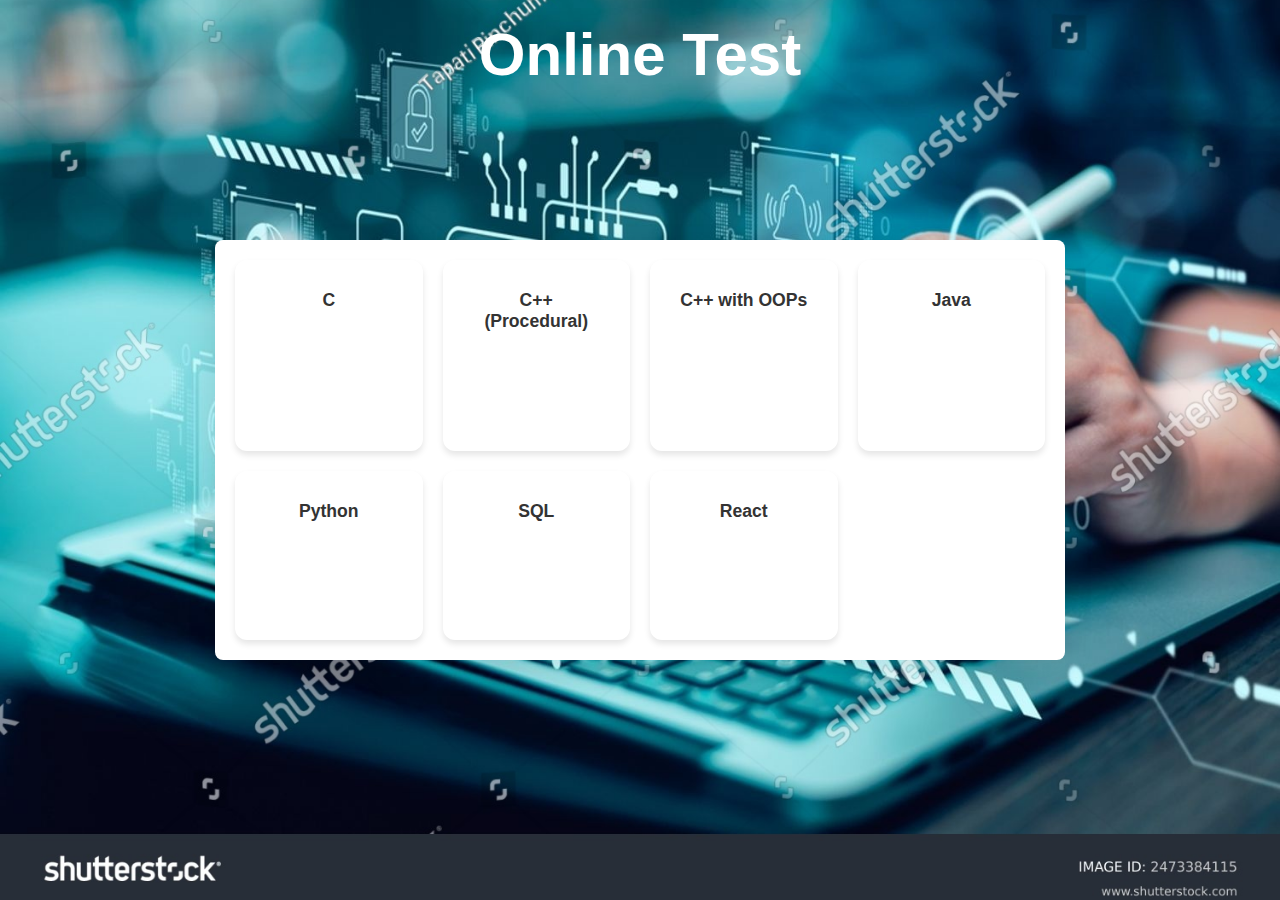
<file: index.html>
<!DOCTYPE html>
<html lang="en">
<head>
    <meta charset="UTF-8">
    <meta name="viewport" content="width=device-width, initial-scale=1.0">
    <title>Document</title>
    <link rel="stylesheet" href="login.css">
    <style>
    body {
    background-image: url('quiz1.jpg'); 
    background-size: cover;
    background-position: center;
    background-repeat: no-repeat; 
    }
</style>
</head>
<body>
    <h1 id="heading1"> Online Test </h1>
    <div class="container">
    <div class="box1"> C </div>
    <div class="box2"> C++(Procedural) </div>
    <div class="box3"> C++ with OOPs </div>
    <div class="box4"> Java </div>
    <div class="box5"> Python </div>
    <div class="box6"> SQL </div>
    <div class="box7"> React </div>
    </div>
    <script src="script.js"></script>
</body>
</html>
</file>
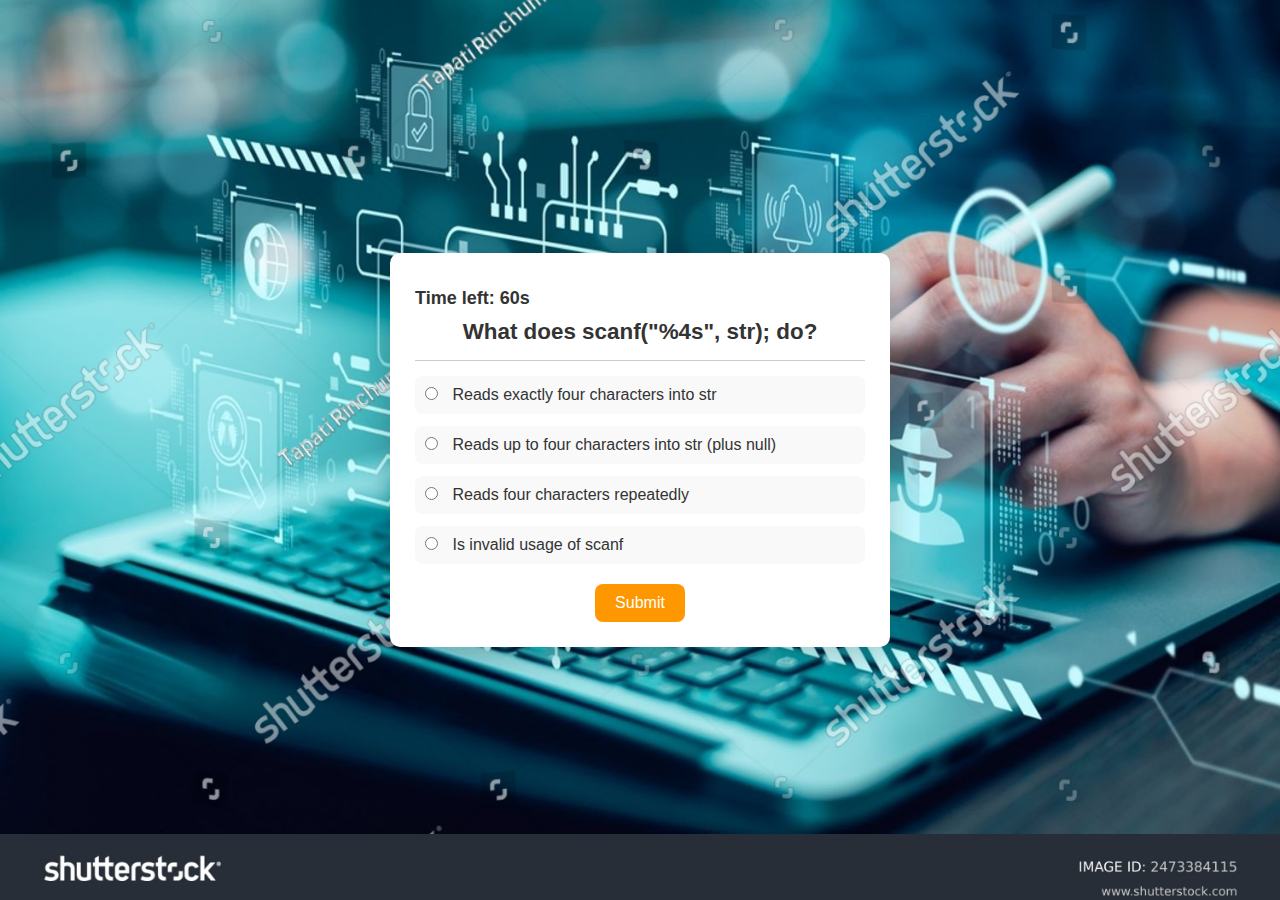
<file: quiz.html>
<!DOCTYPE html>
<html lang="en">
<head>
    <meta charset="UTF-8">
    <meta name="viewport" content="width=device-width, initial-scale=1.0">
    <title>Quiz Website
    </title>
    <link href="style.css" rel="stylesheet"/>
</head>
<body>
    <div class ="quiz-section">
       <div id="quiz">
        <h2 class="question" id="question">quiz question</h2>
        <hr />
        <ul>
        <li>
            <input type="radio" name="answer" class="answer" id="a">
            <label for="a" id="option_1">quiz option</label>
        </li>
        <li>
            <input type="radio" name="answer" class="answer" id="b">
            <label for="b" id="option_2">quiz option</label>
        </li>
        <li>
            <input type="radio" name="answer" class="answer" id="c">
            <label for="c" id="option_3">quiz option</label>
        </li>
        <li>
            <input type="radio" name="answer" class="answer" id="d">
            <label for="d" id="option_4">quiz option</label>
        </li>
        </ul>
        <div class="btn">
            <button type="submit" id="submit">Submit</button>
        </div>
       </div>
    </div>
    <script src="questions.js"></script>
</body>
</html>
</file>
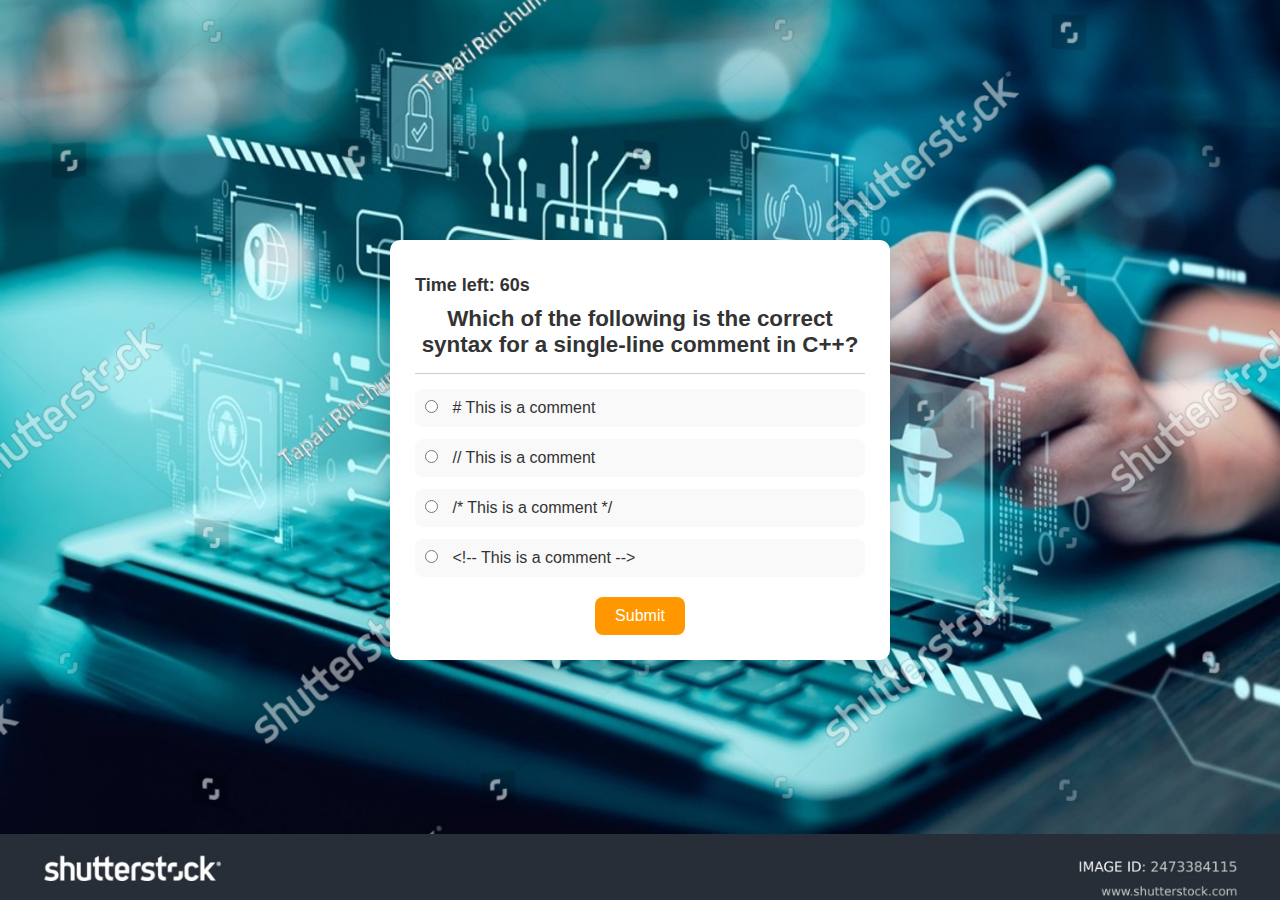
<file: quiz1.html>
<!DOCTYPE html>
<html lang="en">
<head>
    <meta charset="UTF-8">
    <meta name="viewport" content="width=device-width, initial-scale=1.0">
    <title>Quiz Website
    </title>
    <link href="style.css" rel="stylesheet"/>
</head>
<body>
    <div class ="quiz-section">
       <div id="quiz">
        <h2 class="question" id="question">quiz question</h2>
        <hr />
        <ul>
        <li>
            <input type="radio" name="answer" class="answer" id="a">
            <label for="a" id="option_1">quiz option</label>
        </li>
        <li>
            <input type="radio" name="answer" class="answer" id="b">
            <label for="b" id="option_2">quiz option</label>
        </li>
        <li>
            <input type="radio" name="answer" class="answer" id="c">
            <label for="c" id="option_3">quiz option</label>
        </li>
        <li>
            <input type="radio" name="answer" class="answer" id="d">
            <label for="d" id="option_4">quiz option</label>
        </li>
        </ul>
        <div class="btn">
            <button type="submit" id="submit">Submit</button>
        </div>
       </div>
    </div>
    <script src="question1.js"></script>
</body>
</html>
</file>
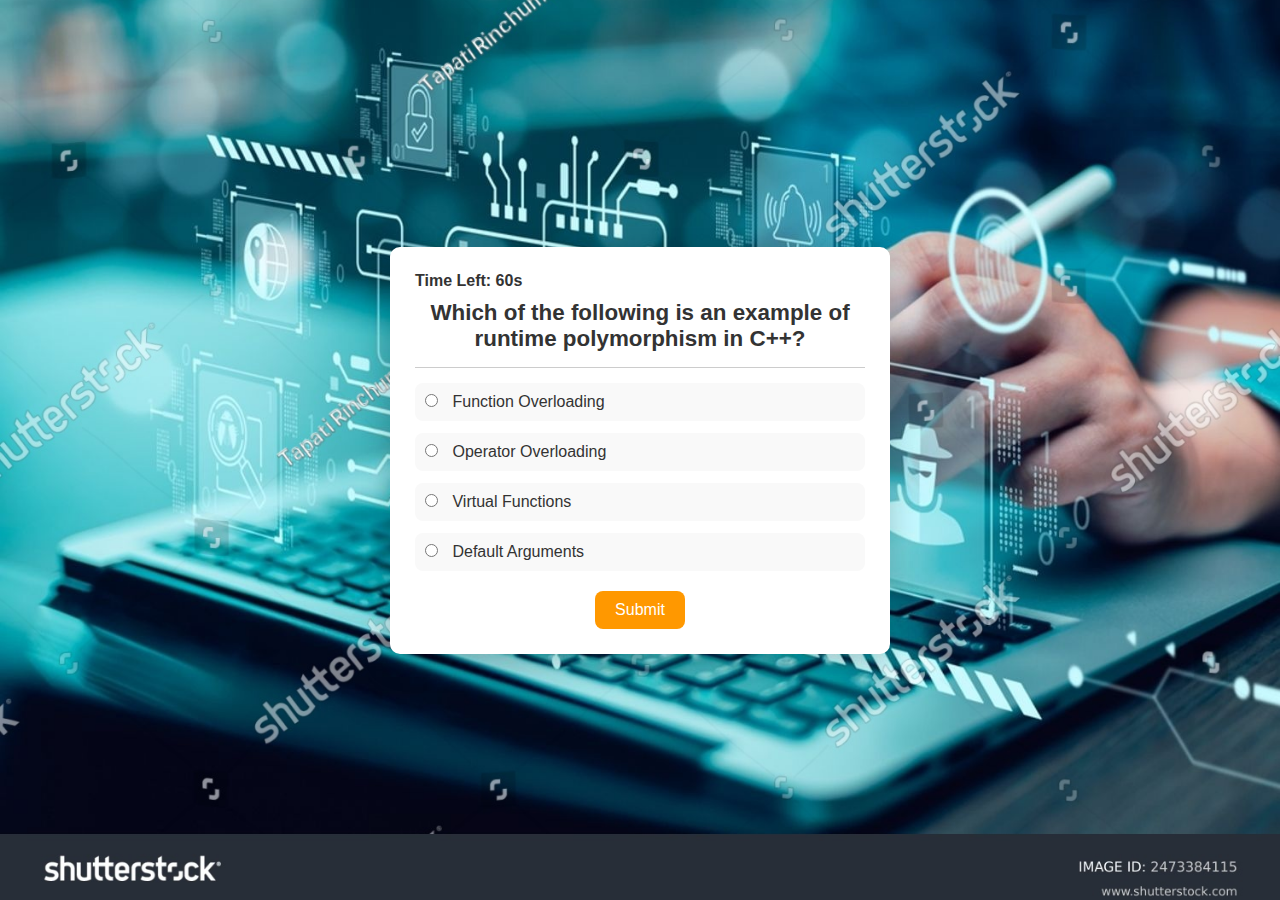
<file: quiz2.html>
<!DOCTYPE html>
<html lang="en">
<head>
    <meta charset="UTF-8">
    <meta name="viewport" content="width=device-width, initial-scale=1.0">
    <title>Quiz Website
    </title>
    <link href="style.css" rel="stylesheet"/>
</head>
<body>
    <div class ="quiz-section">
       <div id="quiz">
        <h2 class="question" id="question">quiz question</h2>
        <hr />
        <ul>
        <li>
            <input type="radio" name="answer" class="answer" id="a">
            <label for="a" id="option_1">quiz option</label>
        </li>
        <li>
            <input type="radio" name="answer" class="answer" id="b">
            <label for="b" id="option_2">quiz option</label>
        </li>
        <li>
            <input type="radio" name="answer" class="answer" id="c">
            <label for="c" id="option_3">quiz option</label>
        </li>
        <li>
            <input type="radio" name="answer" class="answer" id="d">
            <label for="d" id="option_4">quiz option</label>
        </li>
        </ul>
        <div class="btn">
            <button type="submit" id="submit">Submit</button>
        </div>
       </div>
    </div>
    <script src="question2.js"></script>
</body>
</html>
</file>
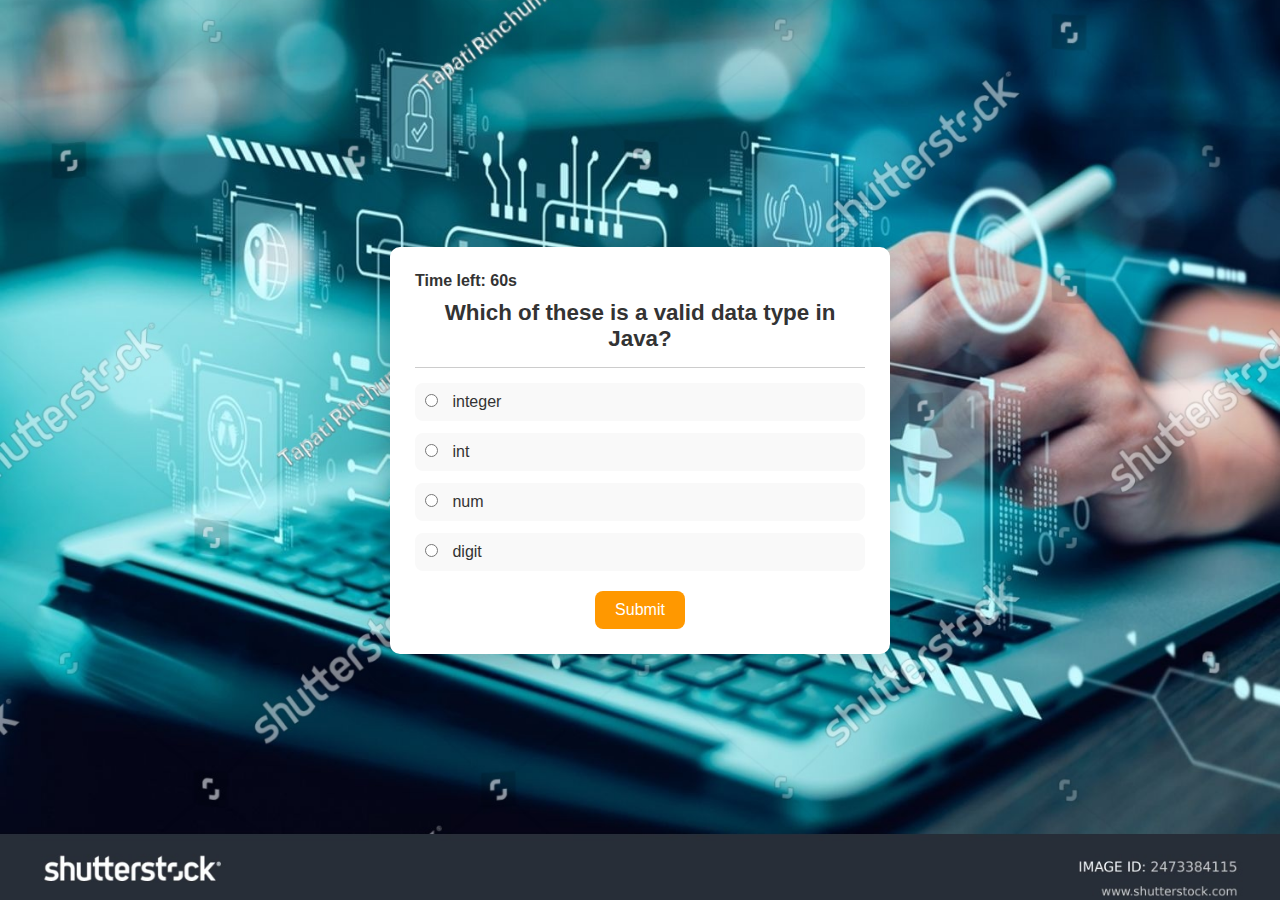
<file: quiz3.html>
<!DOCTYPE html>
<html lang="en">
<head>
    <meta charset="UTF-8">
    <meta name="viewport" content="width=device-width, initial-scale=1.0">
    <title>Quiz Website
    </title>
    <link href="style.css" rel="stylesheet"/>
</head>
<body>
    <div class ="quiz-section">
       <div id="quiz">
        <div id="timer" style="font-weight: bold; margin-bottom: 10px;"></div>
        <h2 class="question" id="question">quiz question</h2>
        <hr />
        <ul>
        <li>
            <input type="radio" name="answer" class="answer" id="a">
            <label for="a" id="option_1">quiz option</label>
        </li>
        <li>
            <input type="radio" name="answer" class="answer" id="b">
            <label for="b" id="option_2">quiz option</label>
        </li>
        <li>
            <input type="radio" name="answer" class="answer" id="c">
            <label for="c" id="option_3">quiz option</label>
        </li>
        <li>
            <input type="radio" name="answer" class="answer" id="d">
            <label for="d" id="option_4">quiz option</label>
        </li>
        </ul>
        <div class="btn">
            <button type="submit" id="submit">Submit</button>
        </div>
       </div>
    </div>
    <script src="question3.js"></script>
</body>
</html>
</file>
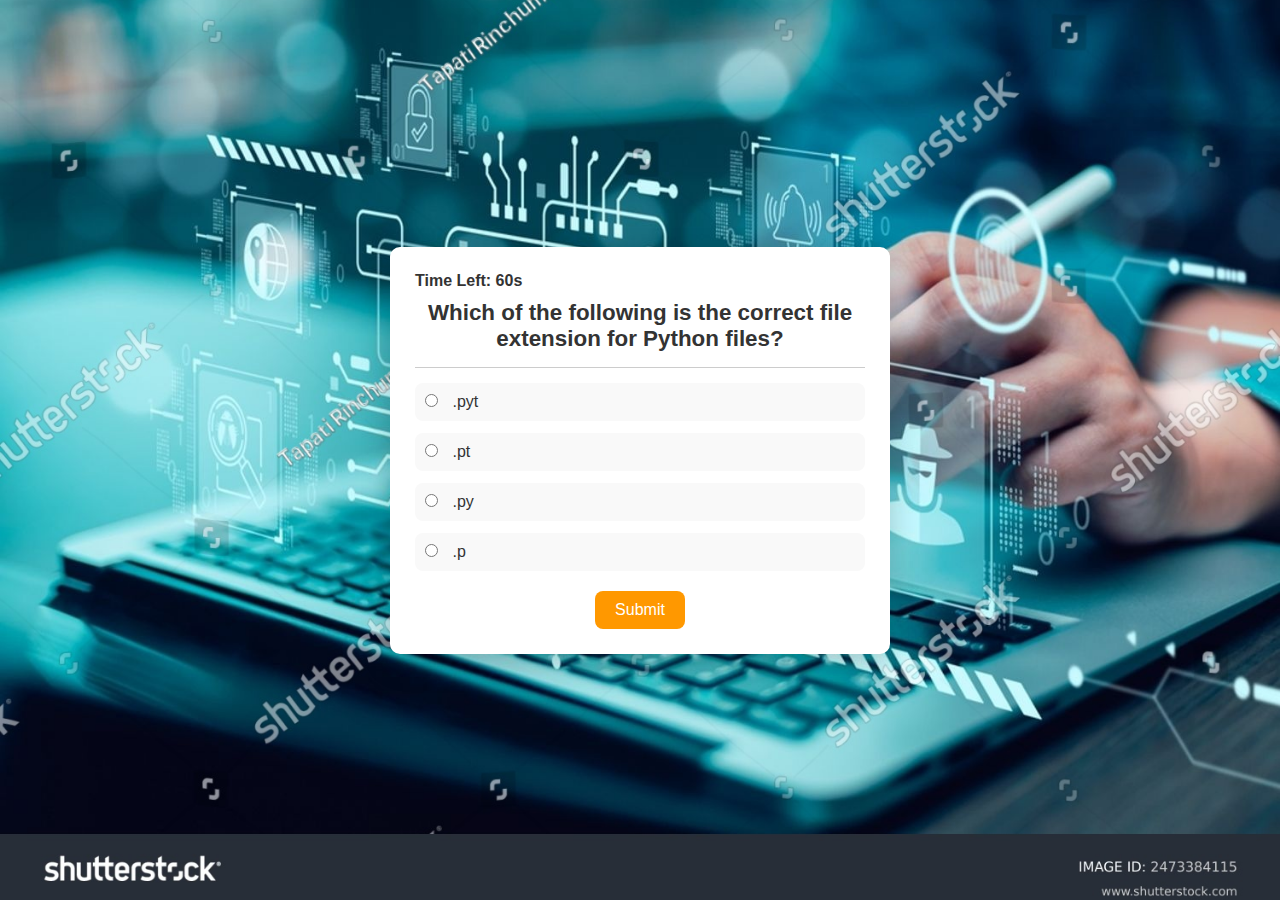
<file: quiz4.html>
<!DOCTYPE html>
<html lang="en">
<head>
    <meta charset="UTF-8">
    <meta name="viewport" content="width=device-width, initial-scale=1.0">
    <title>Python Quiz</title>
    <link href="style.css" rel="stylesheet"/>
</head>
<body>
    <div class="quiz-section">
        <div id="quiz">
            <div id="timer" style="font-weight:bold; margin-bottom:10px;">Time Left: 60s</div>
            <h2 class="question" id="question">quiz question</h2>
            <hr />
            <ul>
                <li>
                    <input type="radio" name="answer" class="answer" id="a">
                    <label for="a" id="option_1">quiz option</label>
                </li>
                <li>
                    <input type="radio" name="answer" class="answer" id="b">
                    <label for="b" id="option_2">quiz option</label>
                </li>
                <li>
                    <input type="radio" name="answer" class="answer" id="c">
                    <label for="c" id="option_3">quiz option</label>
                </li>
                <li>
                    <input type="radio" name="answer" class="answer" id="d">
                    <label for="d" id="option_4">quiz option</label>
                </li>
            </ul>
            <div class="btn">
                <button type="submit" id="submit">Submit</button>
            </div>
        </div>
    </div>
    <script src="question4.js"></script>
</body>
</html>
</file>
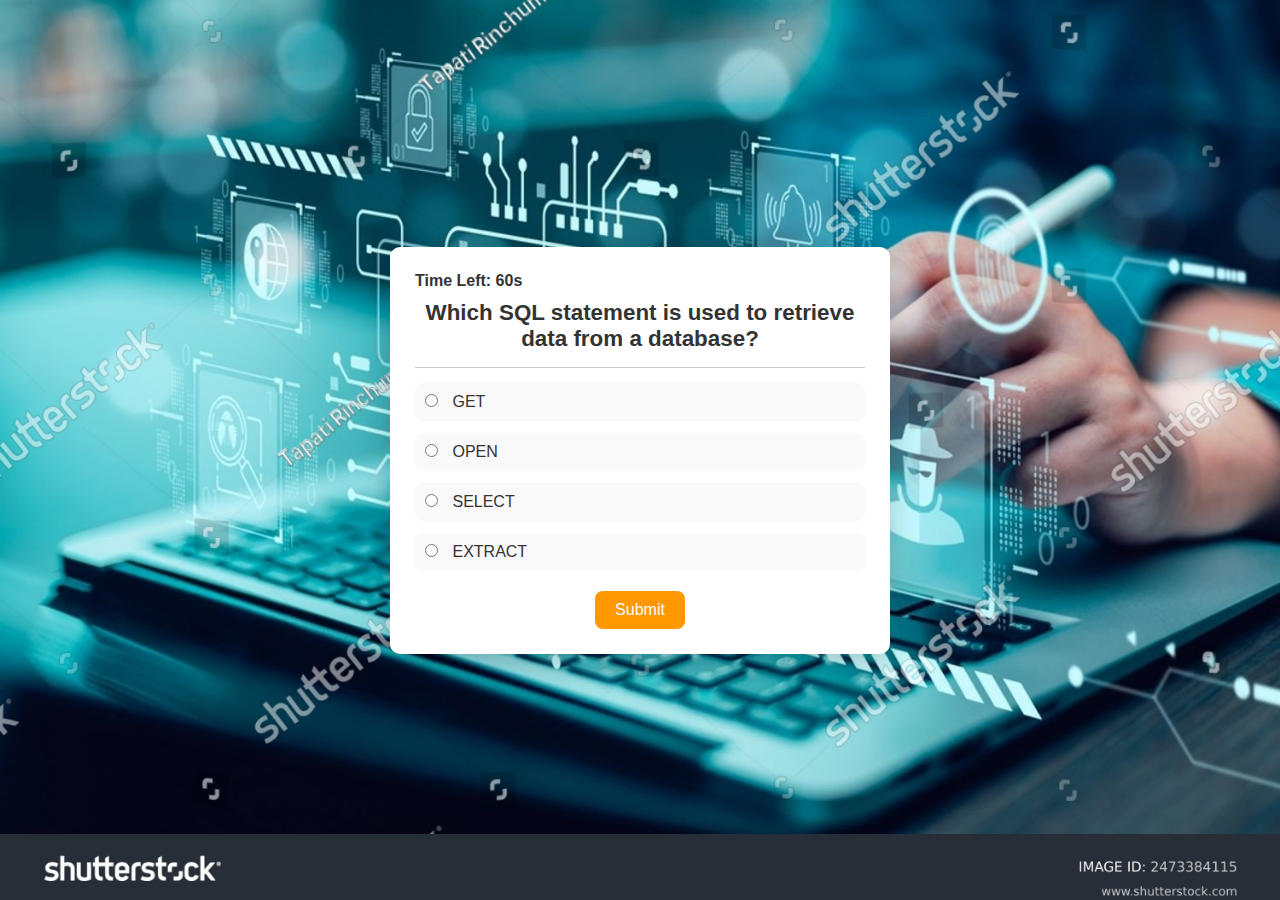
<file: quiz5.html>
<!DOCTYPE html>
<html lang="en">
<head>
    <meta charset="UTF-8">
    <meta name="viewport" content="width=device-width, initial-scale=1.0">
    <title>Quiz Website</title>
    <link href="style.css" rel="stylesheet"/>
</head>
<body>
    <div class="quiz-section">
        <div id="quiz">
            <div id="timer" style="font-weight:bold; margin-bottom:10px;">Time Left: 60s</div>
            <h2 class="question" id="question">Quiz question</h2>
            <hr />
            <ul>
                <li>
                    <input type="radio" name="answer" class="answer" id="a">
                    <label for="a" id="option_1">quiz option</label>
                </li>
                <li>
                    <input type="radio" name="answer" class="answer" id="b">
                    <label for="b" id="option_2">quiz option</label>
                </li>
                <li>
                    <input type="radio" name="answer" class="answer" id="c">
                    <label for="c" id="option_3">quiz option</label>
                </li>
                <li>
                    <input type="radio" name="answer" class="answer" id="d">
                    <label for="d" id="option_4">quiz option</label>
                </li>
            </ul>
            <div class="btn">
                <button type="submit" id="submit">Submit</button>
            </div>
        </div>
    </div>
    <script src="question5.js"></script>
</body>
</html>
</file>
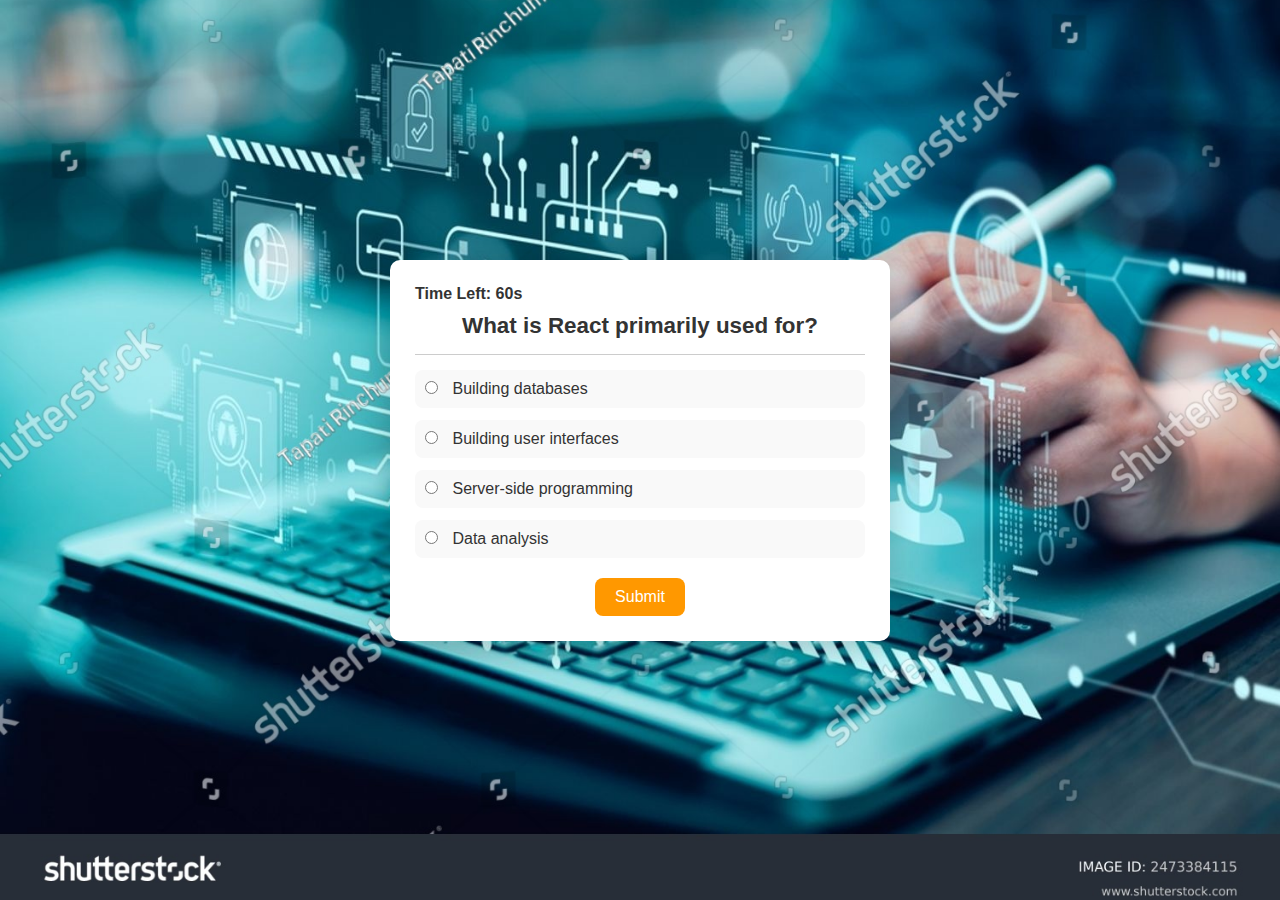
<file: quiz6.html>
<!DOCTYPE html>
<html lang="en">
<head>
    <meta charset="UTF-8">
    <meta name="viewport" content="width=device-width, initial-scale=1.0">
    <title>Quiz Website</title>
    <link href="style.css" rel="stylesheet"/>
</head>
<body>
    <div class="quiz-section">
        <div id="quiz">
            <div id="timer" style="font-weight:bold; margin-bottom:10px;">Time Left: 60s</div>
            <h2 class="question" id="question">quiz question</h2>
            <hr />
            <ul>
                <li>
                    <input type="radio" name="answer" class="answer" id="a">
                    <label for="a" id="option_1">quiz option</label>
                </li>
                <li>
                    <input type="radio" name="answer" class="answer" id="b">
                    <label for="b" id="option_2">quiz option</label>
                </li>
                <li>
                    <input type="radio" name="answer" class="answer" id="c">
                    <label for="c" id="option_3">quiz option</label>
                </li>
                <li>
                    <input type="radio" name="answer" class="answer" id="d">
                    <label for="d" id="option_4">quiz option</label>
                </li>
            </ul>
            <div class="btn">
                <button type="submit" id="submit">Submit</button>
            </div>
        </div>
    </div>
    <script src="question6.js"></script>
</body>
</html>
</file>
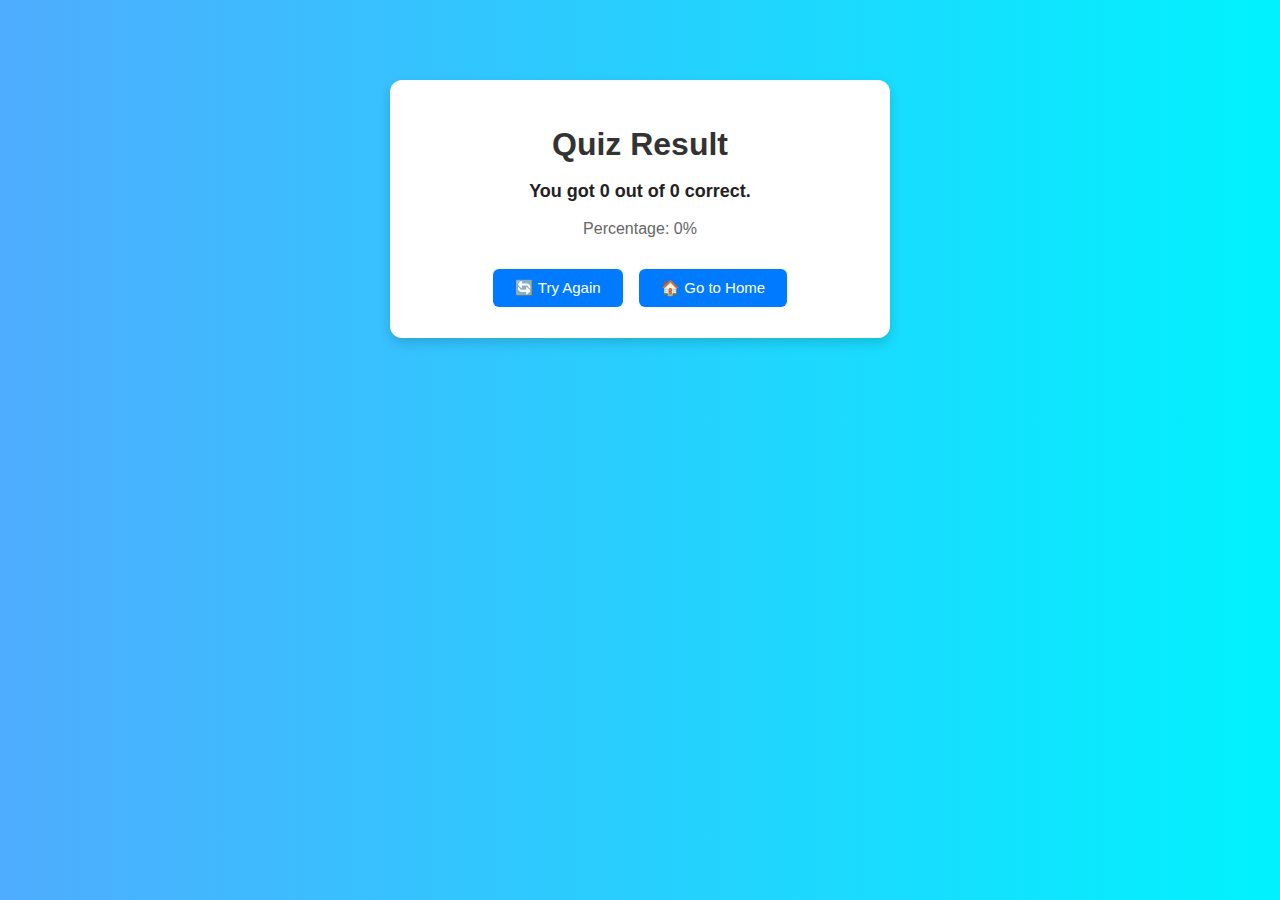
<file: result.html>
<!DOCTYPE html>
<html lang="en">
<head>
  <meta charset="UTF-8" />
  <meta name="viewport" content="width=device-width, initial-scale=1.0"/>
  <title>Quiz Result</title>
  <style>
    body {
      font-family: Arial, sans-serif;
      text-align: center;
      background: linear-gradient(to right, #4facfe, #00f2fe);
      margin: 0;
    }

    .result-container {
      background: white;
      max-width: 450px;
      margin: 80px auto;
      padding: 25px;
      border-radius: 12px;
      box-shadow: 0px 5px 12px rgba(0,0,0,0.15);
      animation: fadeIn 0.6s ease-in-out;
    }

    h1 {
      margin-bottom: 15px;
      color: #333;
    }

    #score-text {
      font-size: 18px;
      font-weight: bold;
      color: #222;
    }

    #percentage-text {
      font-size: 16px;
      margin-top: 8px;
      color: #666;
    }

    .btn-group {
      margin-top: 25px;
    }

    button {
      padding: 10px 22px;
      margin: 6px;
      border: none;
      border-radius: 6px;
      background: #007BFF;
      color: white;
      cursor: pointer;
      font-size: 15px;
      transition: background 0.3s ease;
    }

    button:hover {
      background: #0056b3;
    }

    @keyframes fadeIn {
      from { opacity: 0; transform: scale(0.9); }
      to { opacity: 1; transform: scale(1); }
    }
  </style>
</head>
<body>
  <div class="result-container">
    <h1>Quiz Result</h1>
    <p id="score-text"></p>
    <p id="percentage-text"></p>

    <div class="btn-group">
      <button id="try-again">🔄 Try Again</button>
      <button id="go-home">🏠 Go to Home</button>
    </div>
  </div>

  <script>
    const score = parseInt(localStorage.getItem("score")) || 0;
    const totalQuestions = parseInt(localStorage.getItem("totalQuestions")) || 0;

    const percentage = totalQuestions > 0 
      ? ((score / totalQuestions) * 100).toFixed(2) 
      : 0;

    document.getElementById("score-text").textContent = 
      `You got ${score} out of ${totalQuestions} correct.`;
    document.getElementById("percentage-text").textContent = 
      `Percentage: ${percentage}%`;

    document.getElementById("try-again").addEventListener("click", () => {
      localStorage.removeItem("score");
      localStorage.removeItem("totalQuestions");
      window.location.href = "quiz.html"; 
    });

    document.getElementById("go-home").addEventListener("click", () => {
      localStorage.clear();
      window.location.href = "index.html"; 
    });
  </script>
</body>
</html>
</file>
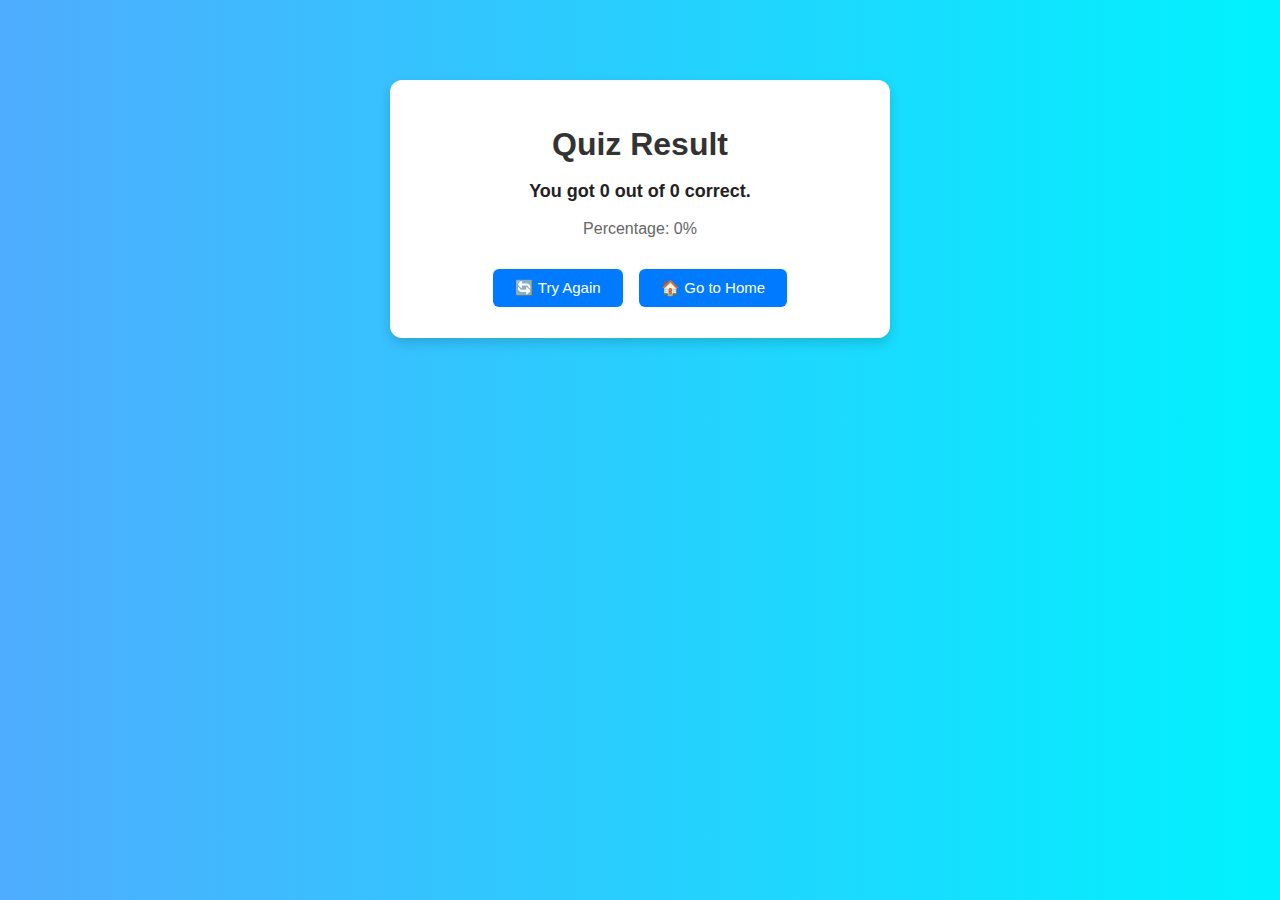
<file: result1.html>
<!DOCTYPE html>
<html lang="en">
<head>
  <meta charset="UTF-8" />
  <meta name="viewport" content="width=device-width, initial-scale=1.0"/>
  <title>Quiz Result</title>
  <style>
    body {
      font-family: Arial, sans-serif;
      text-align: center;
      background: linear-gradient(to right, #4facfe, #00f2fe);
      margin: 0;
    }

    .result-container {
      background: white;
      max-width: 450px;
      margin: 80px auto;
      padding: 25px;
      border-radius: 12px;
      box-shadow: 0px 5px 12px rgba(0,0,0,0.15);
      animation: fadeIn 0.6s ease-in-out;
    }

    h1 {
      margin-bottom: 15px;
      color: #333;
    }

    #score-text {
      font-size: 18px;
      font-weight: bold;
      color: #222;
    }

    #percentage-text {
      font-size: 16px;
      margin-top: 8px;
      color: #666;
    }

    .btn-group {
      margin-top: 25px;
    }

    button {
      padding: 10px 22px;
      margin: 6px;
      border: none;
      border-radius: 6px;
      background: #007BFF;
      color: white;
      cursor: pointer;
      font-size: 15px;
      transition: background 0.3s ease;
    }

    button:hover {
      background: #0056b3;
    }

    @keyframes fadeIn {
      from { opacity: 0; transform: scale(0.9); }
      to { opacity: 1; transform: scale(1); }
    }
  </style>
</head>
<body>
  <div class="result-container">
    <h1>Quiz Result</h1>
    <p id="score-text"></p>
    <p id="percentage-text"></p>

    <div class="btn-group">
      <button id="try-again">🔄 Try Again</button>
      <button id="go-home">🏠 Go to Home</button>
    </div>
  </div>

  <script>
    const score = parseInt(localStorage.getItem("score")) || 0;
    const totalQuestions = parseInt(localStorage.getItem("totalQuestions")) || 0;

    const percentage = totalQuestions > 0 
      ? ((score / totalQuestions) * 100).toFixed(2) 
      : 0;

    document.getElementById("score-text").textContent = 
      `You got ${score} out of ${totalQuestions} correct.`;
    document.getElementById("percentage-text").textContent = 
      `Percentage: ${percentage}%`;

    document.getElementById("try-again").addEventListener("click", () => {
      localStorage.removeItem("score");
      localStorage.removeItem("totalQuestions");
      window.location.href = "quiz1.html"; 
    });

    document.getElementById("go-home").addEventListener("click", () => {
      localStorage.clear();
      window.location.href = "index.html"; 
    });
  </script>
</body>
</html>
</file>
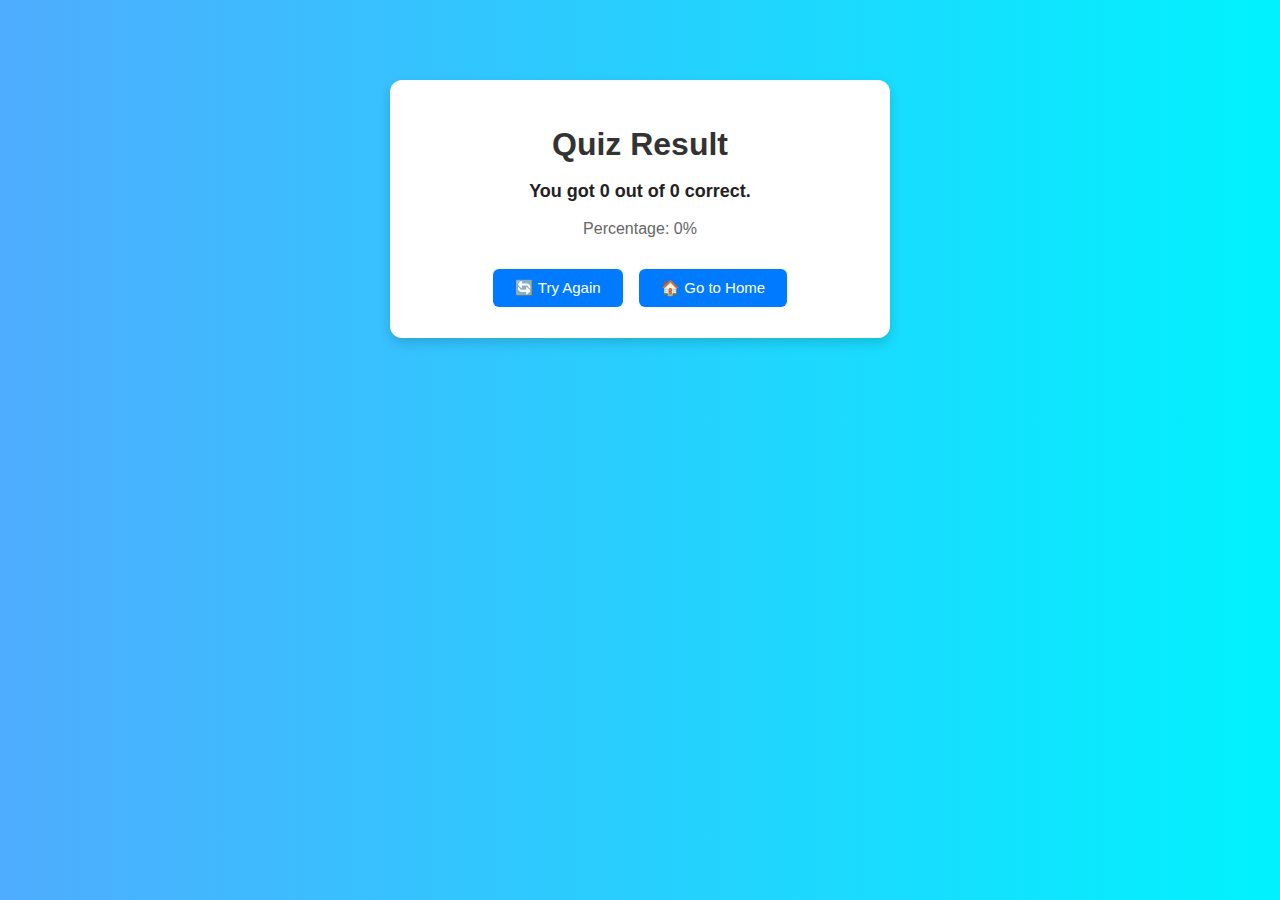
<file: result2.html>
<!DOCTYPE html>
<html lang="en">
<head>
  <meta charset="UTF-8" />
  <meta name="viewport" content="width=device-width, initial-scale=1.0"/>
  <title>Quiz Result</title>
  <style>
    body {
      font-family: Arial, sans-serif;
      text-align: center;
      background: linear-gradient(to right, #4facfe, #00f2fe);
      margin: 0;
    }

    .result-container {
      background: white;
      max-width: 450px;
      margin: 80px auto;
      padding: 25px;
      border-radius: 12px;
      box-shadow: 0px 5px 12px rgba(0,0,0,0.15);
      animation: fadeIn 0.6s ease-in-out;
    }

    h1 {
      margin-bottom: 15px;
      color: #333;
    }

    #score-text {
      font-size: 18px;
      font-weight: bold;
      color: #222;
    }

    #percentage-text {
      font-size: 16px;
      margin-top: 8px;
      color: #666;
    }

    .btn-group {
      margin-top: 25px;
    }

    button {
      padding: 10px 22px;
      margin: 6px;
      border: none;
      border-radius: 6px;
      background: #007BFF;
      color: white;
      cursor: pointer;
      font-size: 15px;
      transition: background 0.3s ease;
    }

    button:hover {
      background: #0056b3;
    }

    @keyframes fadeIn {
      from { opacity: 0; transform: scale(0.9); }
      to { opacity: 1; transform: scale(1); }
    }
  </style>
</head>
<body>
  <div class="result-container">
    <h1>Quiz Result</h1>
    <p id="score-text"></p>
    <p id="percentage-text"></p>

    <div class="btn-group">
      <button id="try-again">🔄 Try Again</button>
      <button id="go-home">🏠 Go to Home</button>
    </div>
  </div>

  <script>
    const score = parseInt(localStorage.getItem("score")) || 0;
    const totalQuestions = parseInt(localStorage.getItem("totalQuestions")) || 0;

    const percentage = totalQuestions > 0 
      ? ((score / totalQuestions) * 100).toFixed(2) 
      : 0;


    document.getElementById("score-text").textContent = 
      `You got ${score} out of ${totalQuestions} correct.`;
    document.getElementById("percentage-text").textContent = 
      `Percentage: ${percentage}%`;


    document.getElementById("try-again").addEventListener("click", () => {
      localStorage.removeItem("score");
      localStorage.removeItem("totalQuestions");
      window.location.href = "quiz2.html"; 
    });

    document.getElementById("go-home").addEventListener("click", () => {
      localStorage.clear();
      window.location.href = "index.html"; 
    });
  </script>
</body>
</html>
</file>
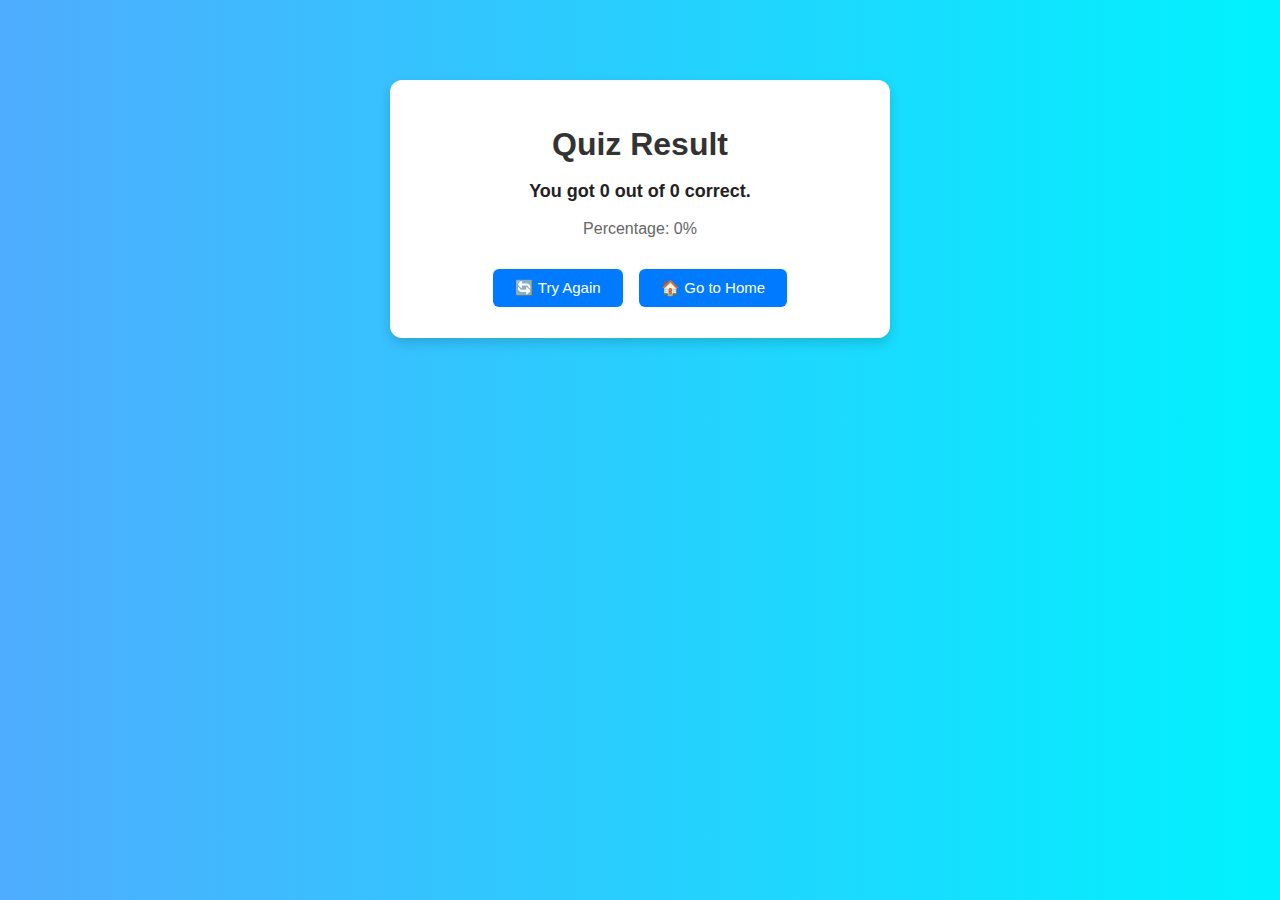
<file: result3.html>
<!DOCTYPE html>
<html lang="en">
<head>
  <meta charset="UTF-8" />
  <meta name="viewport" content="width=device-width, initial-scale=1.0"/>
  <title>Quiz Result</title>
  <style>
    body {
      font-family: Arial, sans-serif;
      text-align: center;
      background: linear-gradient(to right, #4facfe, #00f2fe);
      margin: 0;
    }

    .result-container {
      background: white;
      max-width: 450px;
      margin: 80px auto;
      padding: 25px;
      border-radius: 12px;
      box-shadow: 0px 5px 12px rgba(0,0,0,0.15);
      animation: fadeIn 0.6s ease-in-out;
    }

    h1 {
      margin-bottom: 15px;
      color: #333;
    }

    #score-text {
      font-size: 18px;
      font-weight: bold;
      color: #222;
    }

    #percentage-text {
      font-size: 16px;
      margin-top: 8px;
      color: #666;
    }

    .btn-group {
      margin-top: 25px;
    }

    button {
      padding: 10px 22px;
      margin: 6px;
      border: none;
      border-radius: 6px;
      background: #007BFF;
      color: white;
      cursor: pointer;
      font-size: 15px;
      transition: background 0.3s ease;
    }

    button:hover {
      background: #0056b3;
    }

    @keyframes fadeIn {
      from { opacity: 0; transform: scale(0.9); }
      to { opacity: 1; transform: scale(1); }
    }
  </style>
</head>
<body>
  <div class="result-container">
    <h1>Quiz Result</h1>
    <p id="score-text"></p>
    <p id="percentage-text"></p>

    <div class="btn-group">
      <button id="try-again">🔄 Try Again</button>
      <button id="go-home">🏠 Go to Home</button>
    </div>
  </div>

  <script>
    const score = parseInt(localStorage.getItem("score")) || 0;
    const totalQuestions = parseInt(localStorage.getItem("totalQuestions")) || 0;

    const percentage = totalQuestions > 0 
      ? ((score / totalQuestions) * 100).toFixed(2) 
      : 0;

    document.getElementById("score-text").textContent = 
      `You got ${score} out of ${totalQuestions} correct.`;
    document.getElementById("percentage-text").textContent = 
      `Percentage: ${percentage}%`;

    document.getElementById("try-again").addEventListener("click", () => {
      localStorage.removeItem("score");
      localStorage.removeItem("totalQuestions");
      window.location.href = "quiz3.html";
    });

    document.getElementById("go-home").addEventListener("click", () => {
      localStorage.clear();
      window.location.href = "index.html"; 
    });
  </script>
</body>
</html>
</file>
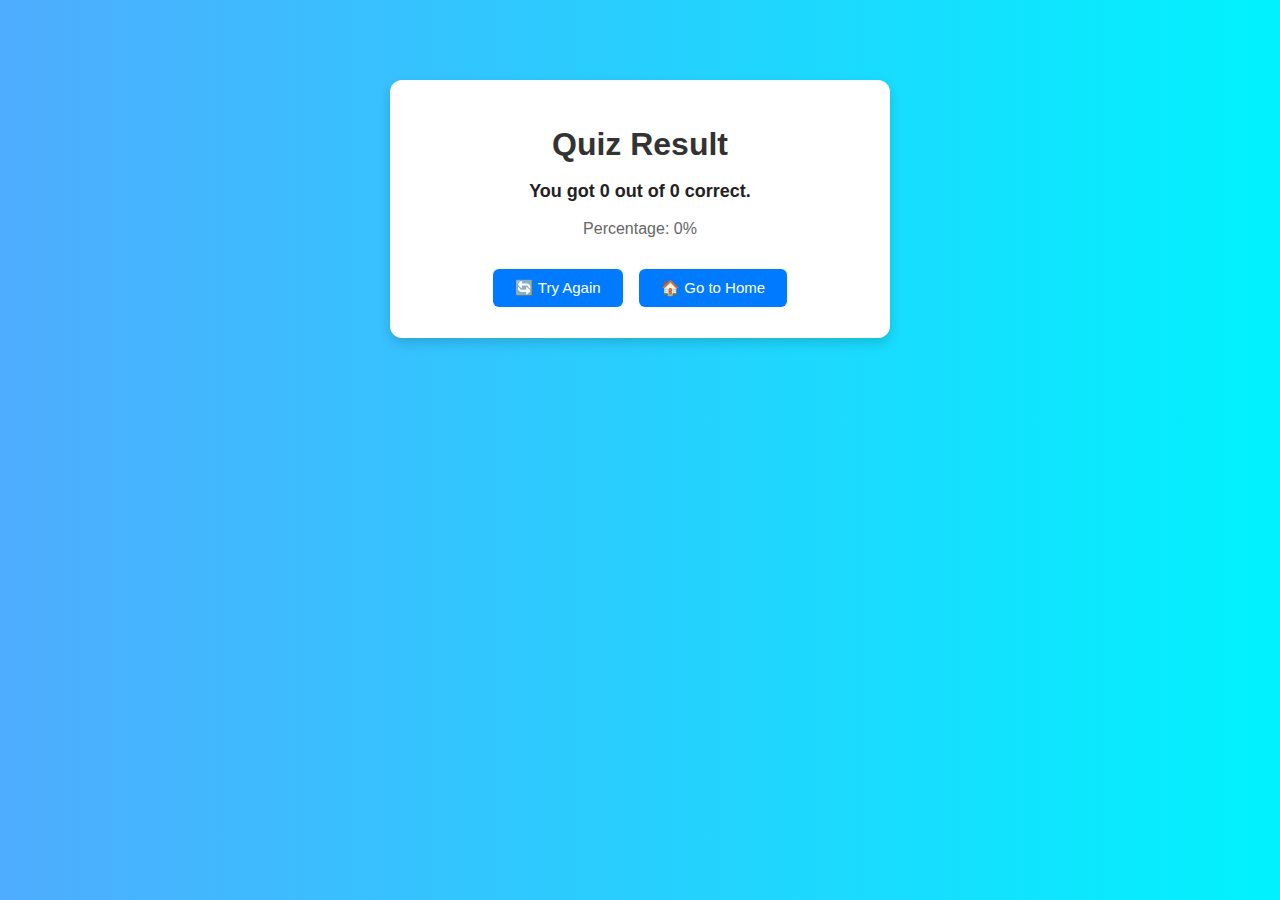
<file: result4.html>
<!DOCTYPE html>
<html lang="en">
<head>
  <meta charset="UTF-8" />
  <meta name="viewport" content="width=device-width, initial-scale=1.0"/>
  <title>Quiz Result</title>
  <style>
    body {
      font-family: Arial, sans-serif;
      text-align: center;
      background: linear-gradient(to right, #4facfe, #00f2fe);
      margin: 0;
    }

    .result-container {
      background: white;
      max-width: 450px;
      margin: 80px auto;
      padding: 25px;
      border-radius: 12px;
      box-shadow: 0px 5px 12px rgba(0,0,0,0.15);
      animation: fadeIn 0.6s ease-in-out;
    }

    h1 {
      margin-bottom: 15px;
      color: #333;
    }

    #score-text {
      font-size: 18px;
      font-weight: bold;
      color: #222;
    }

    #percentage-text {
      font-size: 16px;
      margin-top: 8px;
      color: #666;
    }

    .btn-group {
      margin-top: 25px;
    }

    button {
      padding: 10px 22px;
      margin: 6px;
      border: none;
      border-radius: 6px;
      background: #007BFF;
      color: white;
      cursor: pointer;
      font-size: 15px;
      transition: background 0.3s ease;
    }

    button:hover {
      background: #0056b3;
    }

    @keyframes fadeIn {
      from { opacity: 0; transform: scale(0.9); }
      to { opacity: 1; transform: scale(1); }
    }
  </style>
</head>
<body>
  <div class="result-container">
    <h1>Quiz Result</h1>
    <p id="score-text"></p>
    <p id="percentage-text"></p>

    <div class="btn-group">
      <button id="try-again">🔄 Try Again</button>
      <button id="go-home">🏠 Go to Home</button>
    </div>
  </div>

  <script>
    const score = parseInt(localStorage.getItem("score")) || 0;
    const totalQuestions = parseInt(localStorage.getItem("totalQuestions")) || 0;

    const percentage = totalQuestions > 0 
      ? ((score / totalQuestions) * 100).toFixed(2) 
      : 0;

    document.getElementById("score-text").textContent = 
      `You got ${score} out of ${totalQuestions} correct.`;
    document.getElementById("percentage-text").textContent = 
      `Percentage: ${percentage}%`;

    document.getElementById("try-again").addEventListener("click", () => {
      localStorage.removeItem("score");
      localStorage.removeItem("totalQuestions");
      window.location.href = "quiz4.html"; 
    });

    document.getElementById("go-home").addEventListener("click", () => {
      localStorage.clear();
      window.location.href = "index.html"; 
    });
  </script>
</body>
</html>
</file>
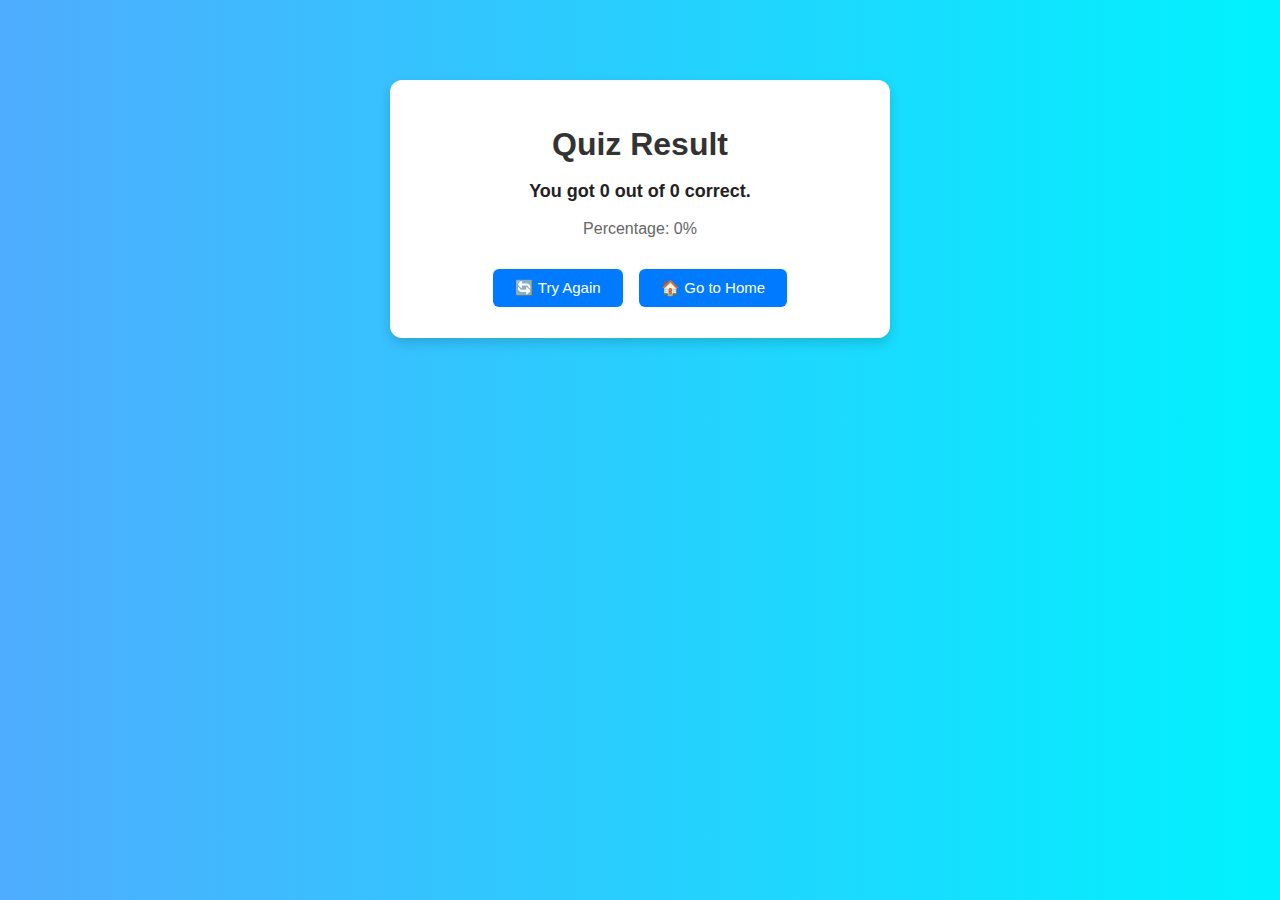
<file: result5.html>
<!DOCTYPE html>
<html lang="en">
<head>
  <meta charset="UTF-8" />
  <meta name="viewport" content="width=device-width, initial-scale=1.0"/>
  <title>Quiz Result</title>
  <style>
    body {
      font-family: Arial, sans-serif;
      text-align: center;
      background: linear-gradient(to right, #4facfe, #00f2fe);
      margin: 0;
    }

    .result-container {
      background: white;
      max-width: 450px;
      margin: 80px auto;
      padding: 25px;
      border-radius: 12px;
      box-shadow: 0px 5px 12px rgba(0,0,0,0.15);
      animation: fadeIn 0.6s ease-in-out;
    }

    h1 {
      margin-bottom: 15px;
      color: #333;
    }

    #score-text {
      font-size: 18px;
      font-weight: bold;
      color: #222;
    }

    #percentage-text {
      font-size: 16px;
      margin-top: 8px;
      color: #666;
    }

    .btn-group {
      margin-top: 25px;
    }

    button {
      padding: 10px 22px;
      margin: 6px;
      border: none;
      border-radius: 6px;
      background: #007BFF;
      color: white;
      cursor: pointer;
      font-size: 15px;
      transition: background 0.3s ease;
    }

    button:hover {
      background: #0056b3;
    }

    @keyframes fadeIn {
      from { opacity: 0; transform: scale(0.9); }
      to { opacity: 1; transform: scale(1); }
    }
  </style>
</head>
<body>
  <div class="result-container">
    <h1>Quiz Result</h1>
    <p id="score-text"></p>
    <p id="percentage-text"></p>

    <div class="btn-group">
      <button id="try-again">🔄 Try Again</button>
      <button id="go-home">🏠 Go to Home</button>
    </div>
  </div>

  <script>
    const score = parseInt(localStorage.getItem("score")) || 0;
    const totalQuestions = parseInt(localStorage.getItem("totalQuestions")) || 0;

    const percentage = totalQuestions > 0 
      ? ((score / totalQuestions) * 100).toFixed(2) 
      : 0;

    document.getElementById("score-text").textContent = 
      `You got ${score} out of ${totalQuestions} correct.`;
    document.getElementById("percentage-text").textContent = 
      `Percentage: ${percentage}%`;

    document.getElementById("try-again").addEventListener("click", () => {
      localStorage.removeItem("score");
      localStorage.removeItem("totalQuestions");
      window.location.href = "quiz5.html"; 
    });

    document.getElementById("go-home").addEventListener("click", () => {
      localStorage.clear();
      window.location.href = "index.html"; 
    });
  </script>
</body>
</html>
</file>
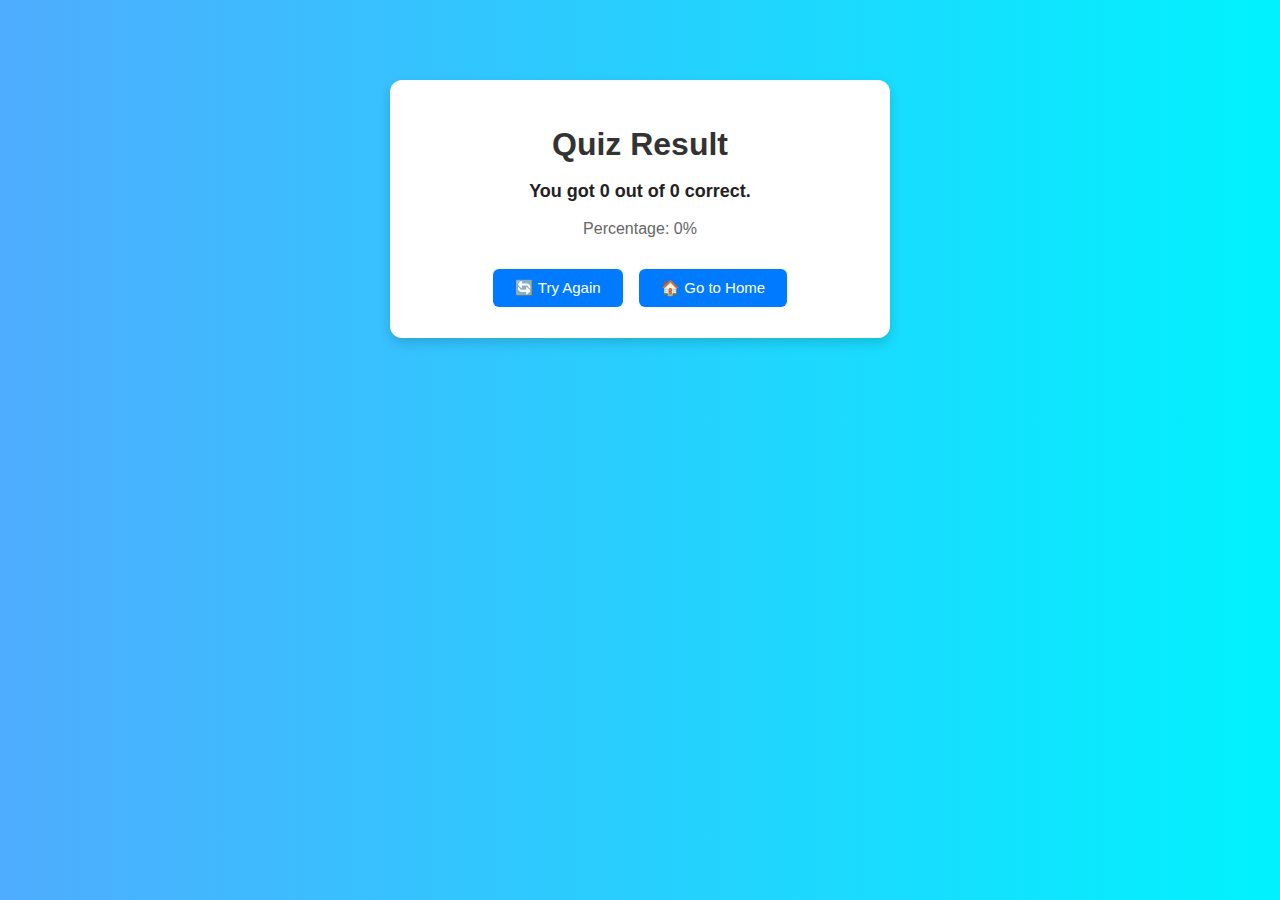
<file: result6.html>
<!DOCTYPE html>
<html lang="en">
<head>
  <meta charset="UTF-8" />
  <meta name="viewport" content="width=device-width, initial-scale=1.0"/>
  <title>Quiz Result</title>
  <style>
    body {
      font-family: Arial, sans-serif;
      text-align: center;
      background: linear-gradient(to right, #4facfe, #00f2fe);
      margin: 0;
    }

    .result-container {
      background: white;
      max-width: 450px;
      margin: 80px auto;
      padding: 25px;
      border-radius: 12px;
      box-shadow: 0px 5px 12px rgba(0,0,0,0.15);
      animation: fadeIn 0.6s ease-in-out;
    }

    h1 {
      margin-bottom: 15px;
      color: #333;
    }

    #score-text {
      font-size: 18px;
      font-weight: bold;
      color: #222;
    }

    #percentage-text {
      font-size: 16px;
      margin-top: 8px;
      color: #666;
    }

    .btn-group {
      margin-top: 25px;
    }

    button {
      padding: 10px 22px;
      margin: 6px;
      border: none;
      border-radius: 6px;
      background: #007BFF;
      color: white;
      cursor: pointer;
      font-size: 15px;
      transition: background 0.3s ease;
    }

    button:hover {
      background: #0056b3;
    }

    @keyframes fadeIn {
      from { opacity: 0; transform: scale(0.9); }
      to { opacity: 1; transform: scale(1); }
    }
  </style>
</head>
<body>
  <div class="result-container">
    <h1>Quiz Result</h1>
    <p id="score-text"></p>
    <p id="percentage-text"></p>

    <div class="btn-group">
      <button id="try-again">🔄 Try Again</button>
      <button id="go-home">🏠 Go to Home</button>
    </div>
  </div>

  <script>
    const score = parseInt(localStorage.getItem("score")) || 0;
    const totalQuestions = parseInt(localStorage.getItem("totalQuestions")) || 0;

    const percentage = totalQuestions > 0 
      ? ((score / totalQuestions) * 100).toFixed(2) 
      : 0;

    document.getElementById("score-text").textContent = 
      `You got ${score} out of ${totalQuestions} correct.`;
    document.getElementById("percentage-text").textContent = 
      `Percentage: ${percentage}%`;

    document.getElementById("try-again").addEventListener("click", () => {
      localStorage.removeItem("score");
      localStorage.removeItem("totalQuestions");
      window.location.href = "quiz6.html"; 
    });

    document.getElementById("go-home").addEventListener("click", () => {
      localStorage.clear();
      window.location.href = "index.html"; 
    });
  </script>
</body>
</html>
</file>
<file: login.css>
* {
  margin: 0;
  padding: 0;
  box-sizing: border-box;
  font-family: sans-serif;
}

body {
  background: #f5f5f5;
  height: 100vh;
  display: flex;
  justify-content: center;
  align-items: center;
}
.container div:hover {
    background-color: grey;
    color: white;
    transform: translateY(-4px);
    box-shadow: 0 6px 12px rgba(0,0,0,0.3);
}
/* #ff9800;*/
#heading1 {
    position: absolute;
    top: 20px;                
    left: 50%;               
    transform: translateX(-50%);
    font-size: 60px;
    color: white;
    font-weight: bold;
}

.container {
  width: 850px;
  height: 420px;
  background: #fff;
  border-radius: 8px;
  box-shadow: 0 10px 30px rgba(0, 0, 0, 0.1);
  position: relative;
  display: flex;
  flex-direction: row;
  overflow: hidden;
  padding: 0;
}

.box1{
  background: #fff;
  border-radius: 12px;
  box-shadow: 0 4px 6px rgba(0,0,0,0.1);
  padding: 30px;
  text-align: center;
  font-size: 1.1rem;
  font-weight: bold;
  cursor: pointer;
  transition: transform 0.2s ease, box-shadow 0.2s ease;
}

.box2{
  background: #fff;
  border-radius: 12px;
  box-shadow: 0 4px 6px rgba(0,0,0,0.1);
  padding: 30px;
  text-align: center;
  font-size: 1.1rem;
  font-weight: bold;
  cursor: pointer;
  transition: transform 0.2s ease, box-shadow 0.2s ease;
}
.box3{
    background: #fff;
  border-radius: 12px;
  box-shadow: 0 4px 6px rgba(0,0,0,0.1);
  padding: 30px;
  text-align: center;
  font-size: 1.1rem;
  font-weight: bold;
  cursor: pointer;
  transition: transform 0.2s ease, box-shadow 0.2s ease;
}
.box4{
  background: #fff;
  border-radius: 12px;
  box-shadow: 0 4px 6px rgba(0,0,0,0.1);
  padding: 30px;
  text-align: center;
  font-size: 1.1rem;
  font-weight: bold;
  cursor: pointer;
  transition: transform 0.2s ease, box-shadow 0.2s ease;
}
.box5{
  background: #fff;
  border-radius: 12px;
  box-shadow: 0 4px 6px rgba(0,0,0,0.1);
  padding: 30px;
  text-align: center;
  font-size: 1.1rem;
  font-weight: bold;
  cursor: pointer;
  transition: transform 0.2s ease, box-shadow 0.2s ease;
}

.box6{
  background: #fff;
  border-radius: 12px;
  box-shadow: 0 4px 6px rgba(0,0,0,0.1);
  padding: 30px;
  text-align: center;
  font-size: 1.1rem;
  font-weight: bold;
  cursor: pointer;
  transition: transform 0.2s ease, box-shadow 0.2s ease;
}
.box7{
  background: #fff;
  border-radius: 12px;
  box-shadow: 0 4px 6px rgba(0,0,0,0.1);
  padding: 30px;
  text-align: center;
  font-size: 1.1rem;
  font-weight: bold;
  cursor: pointer;
  transition: transform 0.2s ease, box-shadow 0.2s ease;
}

* {
  margin: 0;
  padding: 0;
  box-sizing: border-box;
  font-family: Arial, sans-serif;
}

body {
  background: #f5f6fa;
  color: #333;
}

header {
  text-align: center;
  padding: 20px;
}

h1 {
  font-size: 2rem;
  color: #444;
}

.container {
  display: grid;
  grid-template-columns: repeat(auto-fit, minmax(180px, 1fr));
  gap: 20px;
  padding: 20px;
  max-width: 1000px;
  margin: auto;
}

.box{
  background: #fff;
  border-radius: 12px;
  box-shadow: 0 4px 6px rgba(0,0,0,0.1);
  padding: 30px;
  text-align: center;
  font-size: 1.1rem;
  font-weight: bold;
  cursor: pointer;
  transition: transform 0.2s ease, box-shadow 0.2s ease;
}

.category-card:hover {
  transform: scale(1.05);
  box-shadow: 0 6px 10px rgba(0,0,0,0.15);
  background: #e3f2fd;
}
</file>
<file: style.css>
* {
    margin: 0;
    padding: 0;
    box-sizing: border-box;
    font-family: Arial, Helvetica, sans-serif;
}

body {
    background-image: url('quiz1.jpg'); 
    background-size: cover;
    background-position: center;
    background-repeat: no-repeat; 
    display: flex;
    align-items: center;
    justify-content: center;
    min-height: 100vh;
}

.quiz-section {
    background: #fff;
    color: #333;
    padding: 25px;
    border-radius: 10px;
    width: 90%;
    max-width: 500px;
    box-shadow: 0 10px 30px rgba(0, 0, 0, 0.2);
}

h2.question {
    font-size: 1.4rem;
    margin-bottom: 15px;
    text-align: center;
}

hr {
    border: 0;
    height: 1px;
    background: #ccc;
    margin-bottom: 15px;
}

ul {
    list-style: none;
    margin-bottom: 20px;
}

li {
    margin-bottom: 12px;
    background: #f9f9f9;
    padding: 10px;
    border-radius: 8px;
    transition: background 0.2s, transform 0.2s;
}

li:hover {
    background: #e3f2fd;
    transform: translateY(-2px);
}

input[type="radio"] {
    margin-right: 10px;
    cursor: pointer;
}

label {
    cursor: pointer;
}


.btn {
    text-align: center;
}

button {
    padding: 10px 20px;
    font-size: 1rem;
    background: #ff9800;
    border: none;
    border-radius: 8px;
    color: #fff;
    cursor: pointer;
    transition: background 0.3s, transform 0.2s;
}

button:hover {
    background: #e68900;
    transform: translateY(-2px);
}

@media (max-width: 500px) {
    h2.question {
        font-size: 1.2rem;
    }

    button {
        width: 100%;
    }
}
</file>
